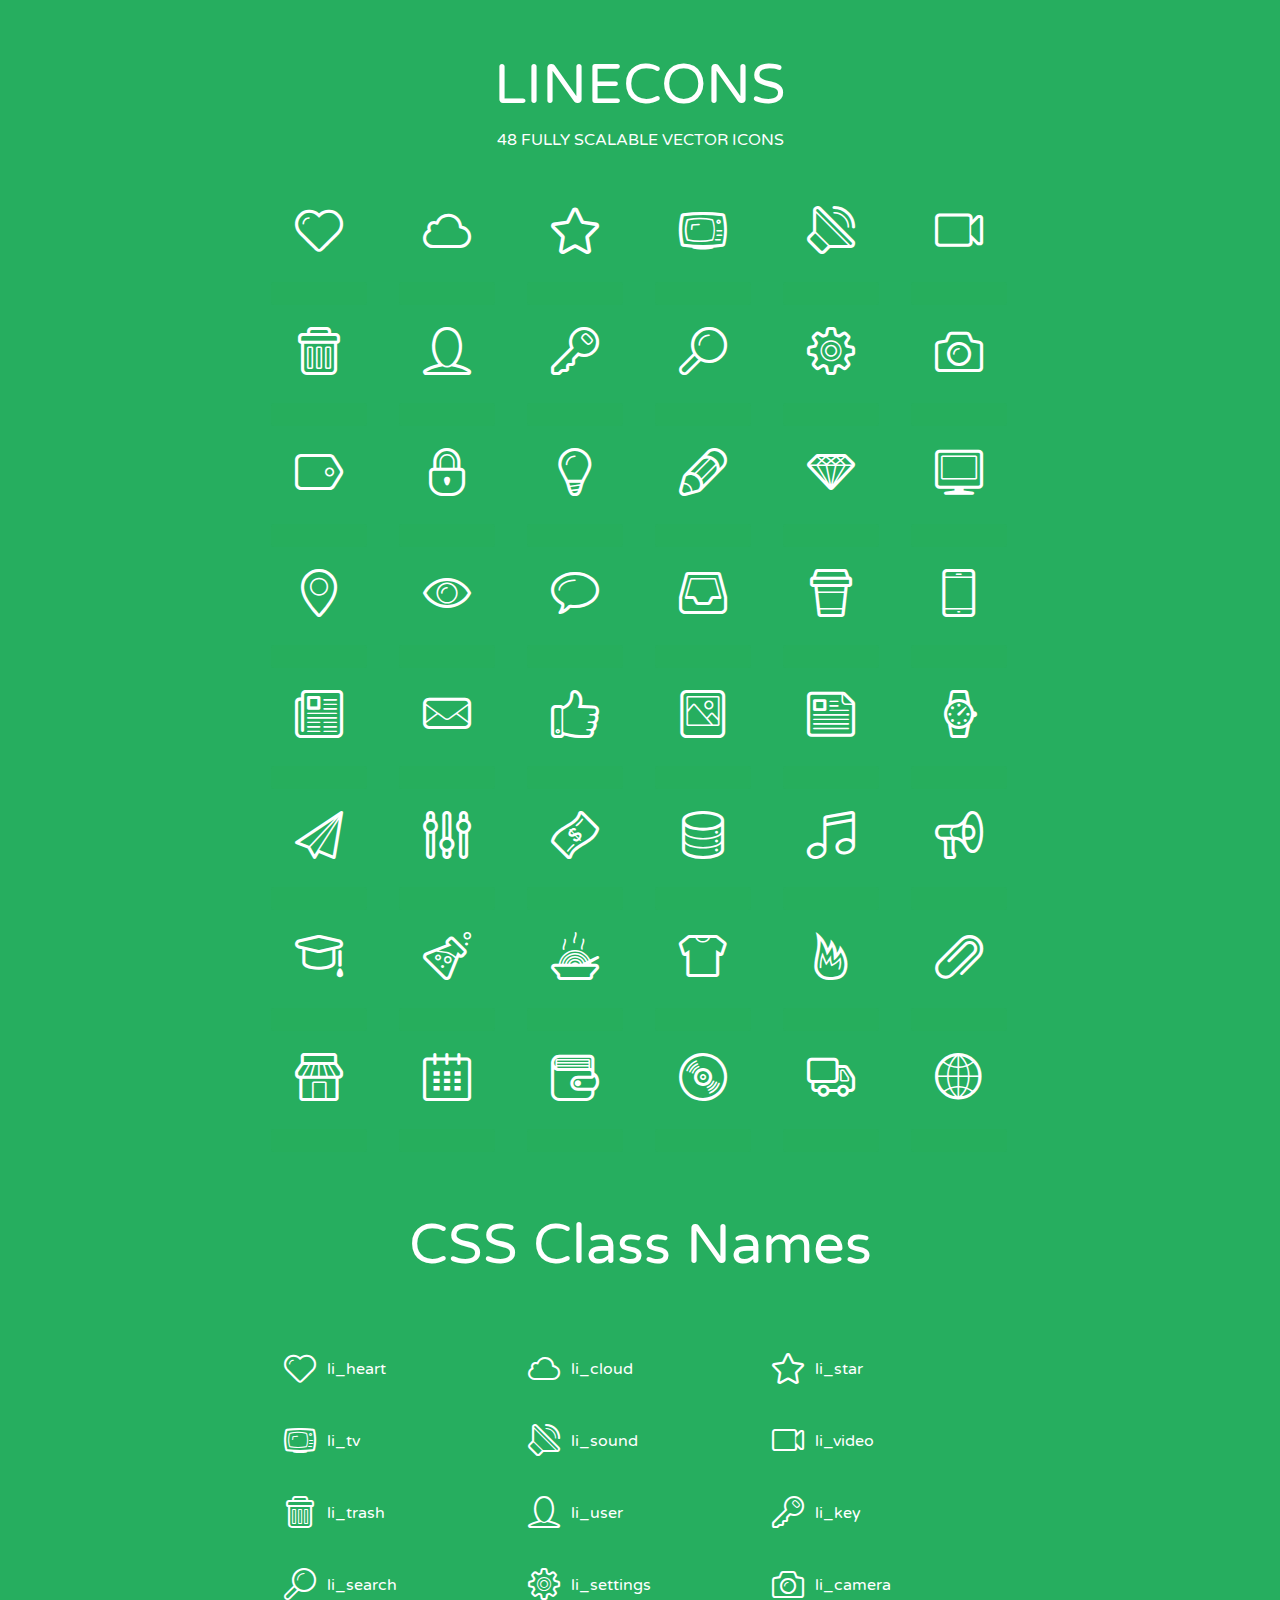
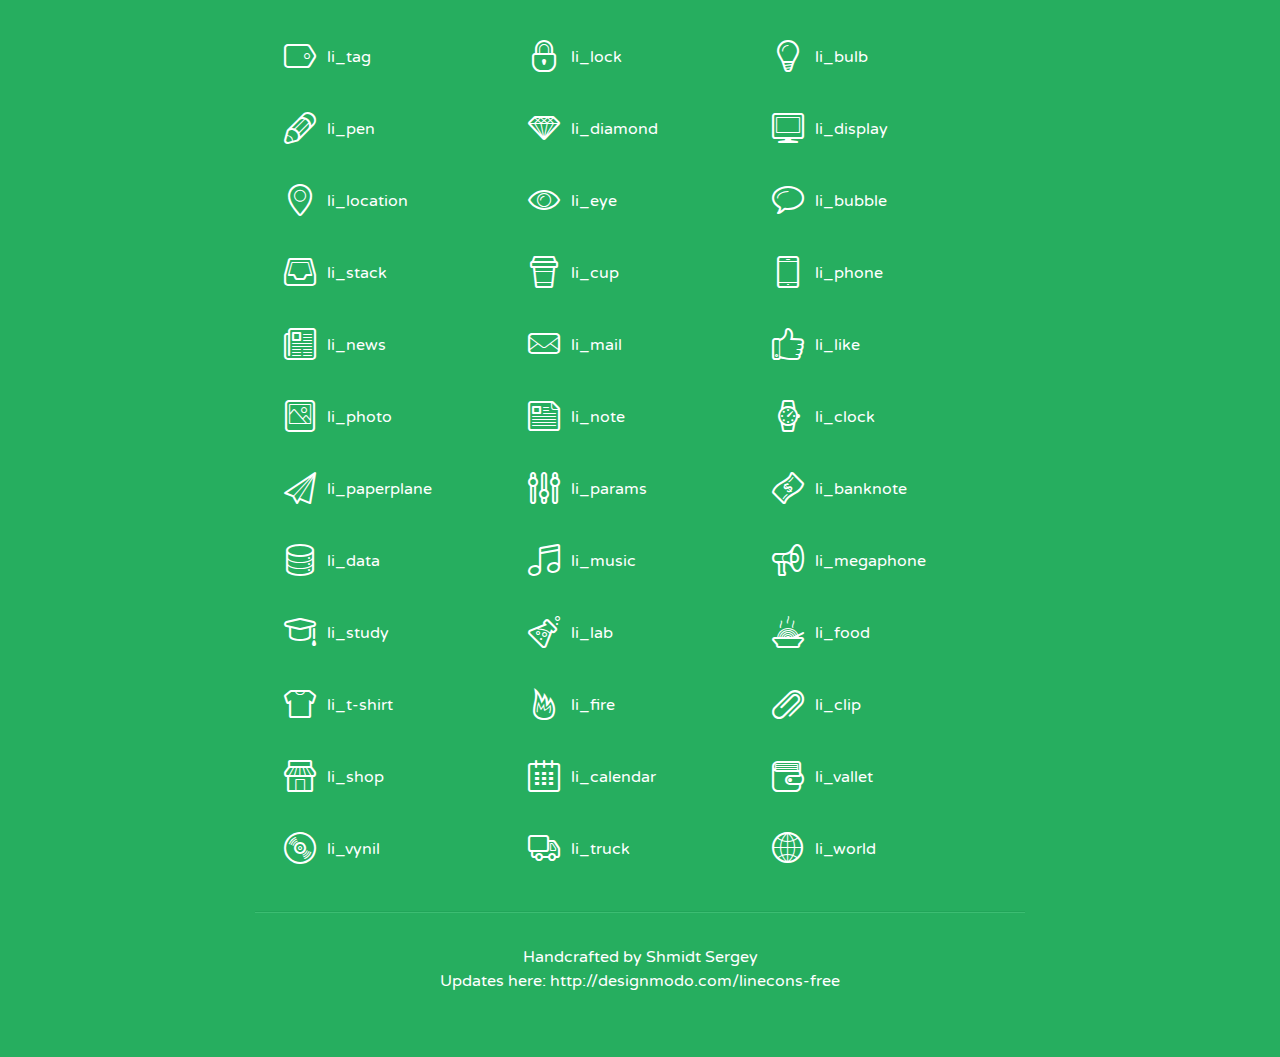
<file: assets/lineicons/index.html>
<!doctype html>
<html>
<head>
<title>LINECONS - 48 Fully Scalable Vector Icons</title>
<link rel="stylesheet" href="style.css" />
<link href='http://fonts.googleapis.com/css?family=Varela+Round' rel='stylesheet' type='text/css'>
<!--[if lte IE 7]><script src="lte-ie7.js"></script><![endif]-->

<!-- 

Thanks http://icomoon.io/app/ for amazing service!

-->


<style>
	section, header, footer {display: block;}
	body {
		font-family: 'Varela Round', sans-serif;
		color: #333333;
		line-height: 1.5;
		font-size: 16px;
		background:#26ae5f;
		color:white;
		-moz-text-shadow: 0 1px 1px rgba(0, 0, 0, 0.21);
		-webkit-text-shadow: 0 1px 1px rgba(0, 0, 0, 0.21);
	}
	* {
		-moz-box-sizing: border-box;
		-webkit-box-sizing: border-box;
		box-sizing: border-box;
		margin: 0;
		padding: 0;
	}
	.glyph {
		float: left;
		text-align: center;
		padding: .5em;
		margin: 0 .5em;
		width: 7em;
		border-radius: .375em;
		top:0;
		position:relative;
		-webkit-transition:0.2s ease-in;
		-o-transition:0.2s ease-in;
		-moz-transition:0.2s ease-in;
		-ie-transition:0.2s ease-in;
		transition:0.2s ease-in;
	}
	.glyph input {
		width: 100%;
		text-align: center;
		font-family: consolas, monospace;
		border-radius:3px;
		border:none;
		padding:4px;
		background:#26AE5C;
		color:#26AE5C;
		-webkit-transition:0.2s ease-in;
		-o-transition:0.2s ease-in;
		-moz-transition:0.2s ease-in;
		-ie-transition:0.2s ease-in;
		transition:0.2s ease-in;
	}
	.glyph:hover input {
		background:#26ae5f;
		padding:4px;
		color:#ffffff;
	}
	.glyph:hover {
		-webkit-transition: all 0.5s ease-out;
		background:#222821;
		color:#fff;
		text-shadow: none;
		-moz-text-shadow: none;
		-webkit-text-shadow: none;
		top:-5px;
		position:relative;
	}
	.glyph input, .mtm {
		margin-top: .75em;
	}
	.w-main {
		width: 770px;
		text-align:center;
	}
	.centered {
		margin-left: auto;
		margin-right: auto;
	}
	.fs1 {
		font-size: 3em;
	}
	header {
		margin: 2em 0;
		padding-bottom: .5em;
	}
	header h1 {
		font-size: 3.5em;
		font-weight: normal;
	}
	.clearfix:before, .clearfix:after { content: ""; display: table; }
	.clearfix:after, .clear { clear: both; }
	footer {
		margin: 2em 0;
		padding: 2em 0;
		border-top: 1px solid rgb(60, 189, 114);
		box-shadow: 0 -1px rgb(33, 165, 89);
	}
	a, a:visited {
		color: #ffffff; text-decoration:none;
	}
	a:hover, a:focus {color: #222821; text-decoration:none;}
	.box1 {
		display: inline-block;
		width: 14em;
		padding: .25em .5em;
		margin: .5em 1em .5em 0;
		text-align:left;
		
	}
	.box1 span { 
		font-size:2em;
		position: relative;
		top: 0.25em;
		margin-right: 0.1em;
	}
</style>
</head>
<body>
	<div class="w-main centered">
	<section class="mtm clearfix" id="glyphs">
	<header>
		<h1>LINECONS</h1>
		<p>48 FULLY SCALABLE VECTOR ICONS</p>
	</header>
	<div class="glyph">
		<div class="fs1" aria-hidden="true" data-icon="&#xe000;"></div>
		<input type="text" readonly="readonly" value="&amp;#xe000;" />
	</div>
	<div class="glyph">
		<div class="fs1" aria-hidden="true" data-icon="&#xe001;"></div>
		<input type="text" readonly="readonly" value="&amp;#xe001;" />
	</div>
	<div class="glyph">
		<div class="fs1" aria-hidden="true" data-icon="&#xe002;"></div>
		<input type="text" readonly="readonly" value="&amp;#xe002;" />
	</div>
	<div class="glyph">
		<div class="fs1" aria-hidden="true" data-icon="&#xe003;"></div>
		<input type="text" readonly="readonly" value="&amp;#xe003;" />
	</div>
	<div class="glyph">
		<div class="fs1" aria-hidden="true" data-icon="&#xe004;"></div>
		<input type="text" readonly="readonly" value="&amp;#xe004;" />
	</div>
	<div class="glyph">
		<div class="fs1" aria-hidden="true" data-icon="&#xe005;"></div>
		<input type="text" readonly="readonly" value="&amp;#xe005;" />
	</div>
	<div class="glyph">
		<div class="fs1" aria-hidden="true" data-icon="&#xe006;"></div>
		<input type="text" readonly="readonly" value="&amp;#xe006;" />
	</div>
	<div class="glyph">
		<div class="fs1" aria-hidden="true" data-icon="&#xe007;"></div>
		<input type="text" readonly="readonly" value="&amp;#xe007;" />
	</div>
	<div class="glyph">
		<div class="fs1" aria-hidden="true" data-icon="&#xe008;"></div>
		<input type="text" readonly="readonly" value="&amp;#xe008;" />
	</div>
	<div class="glyph">
		<div class="fs1" aria-hidden="true" data-icon="&#xe009;"></div>
		<input type="text" readonly="readonly" value="&amp;#xe009;" />
	</div>
	<div class="glyph">
		<div class="fs1" aria-hidden="true" data-icon="&#xe00a;"></div>
		<input type="text" readonly="readonly" value="&amp;#xe00a;" />
	</div>
	<div class="glyph">
		<div class="fs1" aria-hidden="true" data-icon="&#xe00b;"></div>
		<input type="text" readonly="readonly" value="&amp;#xe00b;" />
	</div>
	<div class="glyph">
		<div class="fs1" aria-hidden="true" data-icon="&#xe00c;"></div>
		<input type="text" readonly="readonly" value="&amp;#xe00c;" />
	</div>
	<div class="glyph">
		<div class="fs1" aria-hidden="true" data-icon="&#xe00d;"></div>
		<input type="text" readonly="readonly" value="&amp;#xe00d;" />
	</div>
	<div class="glyph">
		<div class="fs1" aria-hidden="true" data-icon="&#xe00e;"></div>
		<input type="text" readonly="readonly" value="&amp;#xe00e;" />
	</div>
	<div class="glyph">
		<div class="fs1" aria-hidden="true" data-icon="&#xe00f;"></div>
		<input type="text" readonly="readonly" value="&amp;#xe00f;" />
	</div>
	<div class="glyph">
		<div class="fs1" aria-hidden="true" data-icon="&#xe010;"></div>
		<input type="text" readonly="readonly" value="&amp;#xe010;" />
	</div>
	<div class="glyph">
		<div class="fs1" aria-hidden="true" data-icon="&#xe011;"></div>
		<input type="text" readonly="readonly" value="&amp;#xe011;" />
	</div>
	<div class="glyph">
		<div class="fs1" aria-hidden="true" data-icon="&#xe012;"></div>
		<input type="text" readonly="readonly" value="&amp;#xe012;" />
	</div>
	<div class="glyph">
		<div class="fs1" aria-hidden="true" data-icon="&#xe013;"></div>
		<input type="text" readonly="readonly" value="&amp;#xe013;" />
	</div>
	<div class="glyph">
		<div class="fs1" aria-hidden="true" data-icon="&#xe014;"></div>
		<input type="text" readonly="readonly" value="&amp;#xe014;" />
	</div>
	<div class="glyph">
		<div class="fs1" aria-hidden="true" data-icon="&#xe015;"></div>
		<input type="text" readonly="readonly" value="&amp;#xe015;" />
	</div>
	<div class="glyph">
		<div class="fs1" aria-hidden="true" data-icon="&#xe016;"></div>
		<input type="text" readonly="readonly" value="&amp;#xe016;" />
	</div>
	<div class="glyph">
		<div class="fs1" aria-hidden="true" data-icon="&#xe017;"></div>
		<input type="text" readonly="readonly" value="&amp;#xe017;" />
	</div>
	<div class="glyph">
		<div class="fs1" aria-hidden="true" data-icon="&#xe018;"></div>
		<input type="text" readonly="readonly" value="&amp;#xe018;" />
	</div>
	<div class="glyph">
		<div class="fs1" aria-hidden="true" data-icon="&#xe019;"></div>
		<input type="text" readonly="readonly" value="&amp;#xe019;" />
	</div>
	<div class="glyph">
		<div class="fs1" aria-hidden="true" data-icon="&#xe01a;"></div>
		<input type="text" readonly="readonly" value="&amp;#xe01a;" />
	</div>
	<div class="glyph">
		<div class="fs1" aria-hidden="true" data-icon="&#xe01b;"></div>
		<input type="text" readonly="readonly" value="&amp;#xe01b;" />
	</div>
	<div class="glyph">
		<div class="fs1" aria-hidden="true" data-icon="&#xe01c;"></div>
		<input type="text" readonly="readonly" value="&amp;#xe01c;" />
	</div>
	<div class="glyph">
		<div class="fs1" aria-hidden="true" data-icon="&#xe01d;"></div>
		<input type="text" readonly="readonly" value="&amp;#xe01d;" />
	</div>
	<div class="glyph">
		<div class="fs1" aria-hidden="true" data-icon="&#xe01e;"></div>
		<input type="text" readonly="readonly" value="&amp;#xe01e;" />
	</div>
	<div class="glyph">
		<div class="fs1" aria-hidden="true" data-icon="&#xe01f;"></div>
		<input type="text" readonly="readonly" value="&amp;#xe01f;" />
	</div>
	<div class="glyph">
		<div class="fs1" aria-hidden="true" data-icon="&#xe020;"></div>
		<input type="text" readonly="readonly" value="&amp;#xe020;" />
	</div>
	<div class="glyph">
		<div class="fs1" aria-hidden="true" data-icon="&#xe021;"></div>
		<input type="text" readonly="readonly" value="&amp;#xe021;" />
	</div>
	<div class="glyph">
		<div class="fs1" aria-hidden="true" data-icon="&#xe022;"></div>
		<input type="text" readonly="readonly" value="&amp;#xe022;" />
	</div>
	<div class="glyph">
		<div class="fs1" aria-hidden="true" data-icon="&#xe023;"></div>
		<input type="text" readonly="readonly" value="&amp;#xe023;" />
	</div>
	<div class="glyph">
		<div class="fs1" aria-hidden="true" data-icon="&#xe024;"></div>
		<input type="text" readonly="readonly" value="&amp;#xe024;" />
	</div>
	<div class="glyph">
		<div class="fs1" aria-hidden="true" data-icon="&#xe025;"></div>
		<input type="text" readonly="readonly" value="&amp;#xe025;" />
	</div>
	<div class="glyph">
		<div class="fs1" aria-hidden="true" data-icon="&#xe026;"></div>
		<input type="text" readonly="readonly" value="&amp;#xe026;" />
	</div>
	<div class="glyph">
		<div class="fs1" aria-hidden="true" data-icon="&#xe027;"></div>
		<input type="text" readonly="readonly" value="&amp;#xe027;" />
	</div>
	<div class="glyph">
		<div class="fs1" aria-hidden="true" data-icon="&#xe028;"></div>
		<input type="text" readonly="readonly" value="&amp;#xe028;" />
	</div>
	<div class="glyph">
		<div class="fs1" aria-hidden="true" data-icon="&#xe029;"></div>
		<input type="text" readonly="readonly" value="&amp;#xe029;" />
	</div>
	<div class="glyph">
		<div class="fs1" aria-hidden="true" data-icon="&#xe02a;"></div>
		<input type="text" readonly="readonly" value="&amp;#xe02a;" />
	</div>
	<div class="glyph">
		<div class="fs1" aria-hidden="true" data-icon="&#xe02b;"></div>
		<input type="text" readonly="readonly" value="&amp;#xe02b;" />
	</div>
	<div class="glyph">
		<div class="fs1" aria-hidden="true" data-icon="&#xe02c;"></div>
		<input type="text" readonly="readonly" value="&amp;#xe02c;" />
	</div>
	<div class="glyph">
		<div class="fs1" aria-hidden="true" data-icon="&#xe02d;"></div>
		<input type="text" readonly="readonly" value="&amp;#xe02d;" />
	</div>
	<div class="glyph">
		<div class="fs1" aria-hidden="true" data-icon="&#xe02e;"></div>
		<input type="text" readonly="readonly" value="&amp;#xe02e;" />
	</div>
	<div class="glyph">
		<div class="fs1" aria-hidden="true" data-icon="&#xe02f;"></div>
		<input type="text" readonly="readonly" value="&amp;#xe02f;" />
	</div>
	</section>
	<div class="clear"></div>
	<section class="mtm clearfix" id="glyphs">
	<header>
		<h1>CSS Class Names</h1>
	</header>
	<span class="box1">
		<span aria-hidden="true" class="li_heart"></span>
		&nbsp;li_heart
	</span>
	<span class="box1">
		<span aria-hidden="true" class="li_cloud"></span>
		&nbsp;li_cloud
	</span>
	<span class="box1">
		<span aria-hidden="true" class="li_star"></span>
		&nbsp;li_star
	</span>
	<span class="box1">
		<span aria-hidden="true" class="li_tv"></span>
		&nbsp;li_tv
	</span>
	<span class="box1">
		<span aria-hidden="true" class="li_sound"></span>
		&nbsp;li_sound
	</span>
	<span class="box1">
		<span aria-hidden="true" class="li_video"></span>
		&nbsp;li_video
	</span>
	<span class="box1">
		<span aria-hidden="true" class="li_trash"></span>
		&nbsp;li_trash
	</span>
	<span class="box1">
		<span aria-hidden="true" class="li_user"></span>
		&nbsp;li_user
	</span>
	<span class="box1">
		<span aria-hidden="true" class="li_key"></span>
		&nbsp;li_key
	</span>
	<span class="box1">
		<span aria-hidden="true" class="li_search"></span>
		&nbsp;li_search
	</span>
	<span class="box1">
		<span aria-hidden="true" class="li_settings"></span>
		&nbsp;li_settings
	</span>
	<span class="box1">
		<span aria-hidden="true" class="li_camera"></span>
		&nbsp;li_camera
	</span>
	<span class="box1">
		<span aria-hidden="true" class="li_tag"></span>
		&nbsp;li_tag
	</span>
	<span class="box1">
		<span aria-hidden="true" class="li_lock"></span>
		&nbsp;li_lock
	</span>
	<span class="box1">
		<span aria-hidden="true" class="li_bulb"></span>
		&nbsp;li_bulb
	</span>
	<span class="box1">
		<span aria-hidden="true" class="li_pen"></span>
		&nbsp;li_pen
	</span>
	<span class="box1">
		<span aria-hidden="true" class="li_diamond"></span>
		&nbsp;li_diamond
	</span>
	<span class="box1">
		<span aria-hidden="true" class="li_display"></span>
		&nbsp;li_display
	</span>
	<span class="box1">
		<span aria-hidden="true" class="li_location"></span>
		&nbsp;li_location
	</span>
	<span class="box1">
		<span aria-hidden="true" class="li_eye"></span>
		&nbsp;li_eye
	</span>
	<span class="box1">
		<span aria-hidden="true" class="li_bubble"></span>
		&nbsp;li_bubble
	</span>
	<span class="box1">
		<span aria-hidden="true" class="li_stack"></span>
		&nbsp;li_stack
	</span>
	<span class="box1">
		<span aria-hidden="true" class="li_cup"></span>
		&nbsp;li_cup
	</span>
	<span class="box1">
		<span aria-hidden="true" class="li_phone"></span>
		&nbsp;li_phone
	</span>
	<span class="box1">
		<span aria-hidden="true" class="li_news"></span>
		&nbsp;li_news
	</span>
	<span class="box1">
		<span aria-hidden="true" class="li_mail"></span>
		&nbsp;li_mail
	</span>
	<span class="box1">
		<span aria-hidden="true" class="li_like"></span>
		&nbsp;li_like
	</span>
	<span class="box1">
		<span aria-hidden="true" class="li_photo"></span>
		&nbsp;li_photo
	</span>
	<span class="box1">
		<span aria-hidden="true" class="li_note"></span>
		&nbsp;li_note
	</span>
	<span class="box1">
		<span aria-hidden="true" class="li_clock"></span>
		&nbsp;li_clock
	</span>
	<span class="box1">
		<span aria-hidden="true" class="li_paperplane"></span>
		&nbsp;li_paperplane
	</span>
	<span class="box1">
		<span aria-hidden="true" class="li_params"></span>
		&nbsp;li_params
	</span>
	<span class="box1">
		<span aria-hidden="true" class="li_banknote"></span>
		&nbsp;li_banknote
	</span>
	<span class="box1">
		<span aria-hidden="true" class="li_data"></span>
		&nbsp;li_data
	</span>
	<span class="box1">
		<span aria-hidden="true" class="li_music"></span>
		&nbsp;li_music
	</span>
	<span class="box1">
		<span aria-hidden="true" class="li_megaphone"></span>
		&nbsp;li_megaphone
	</span>
	<span class="box1">
		<span aria-hidden="true" class="li_study"></span>
		&nbsp;li_study
	</span>
	<span class="box1">
		<span aria-hidden="true" class="li_lab"></span>
		&nbsp;li_lab
	</span>
	<span class="box1">
		<span aria-hidden="true" class="li_food"></span>
		&nbsp;li_food
	</span>
	<span class="box1">
		<span aria-hidden="true" class="li_t-shirt"></span>
		&nbsp;li_t-shirt
	</span>
	<span class="box1">
		<span aria-hidden="true" class="li_fire"></span>
		&nbsp;li_fire
	</span>
	<span class="box1">
		<span aria-hidden="true" class="li_clip"></span>
		&nbsp;li_clip
	</span>
	<span class="box1">
		<span aria-hidden="true" class="li_shop"></span>
		&nbsp;li_shop
	</span>
	<span class="box1">
		<span aria-hidden="true" class="li_calendar"></span>
		&nbsp;li_calendar
	</span>
	<span class="box1">
		<span aria-hidden="true" class="li_vallet"></span>
		&nbsp;li_vallet
	</span>
	<span class="box1">
		<span aria-hidden="true" class="li_vynil"></span>
		&nbsp;li_vynil
	</span>
	<span class="box1">
		<span aria-hidden="true" class="li_truck"></span>
		&nbsp;li_truck
	</span>
	<span class="box1">
		<span aria-hidden="true" class="li_world"></span>
		&nbsp;li_world
	</span>
	</section>
	<footer>
		<p>Handcrafted by <a href="http://shmidt.in">Shmidt Sergey</a></p>
		<p>Updates here: <a href="http://designmodo.com/linecons-free">http://designmodo.com/linecons-free</a></p>
	</footer>
	</div>
	<script>
	document.getElementById("glyphs").addEventListener("click", function(e) {
		var target = e.target;
		if (target.tagName === "INPUT") {
			target.select();
		}
	});
	</script>
</body>
</html>
</file>
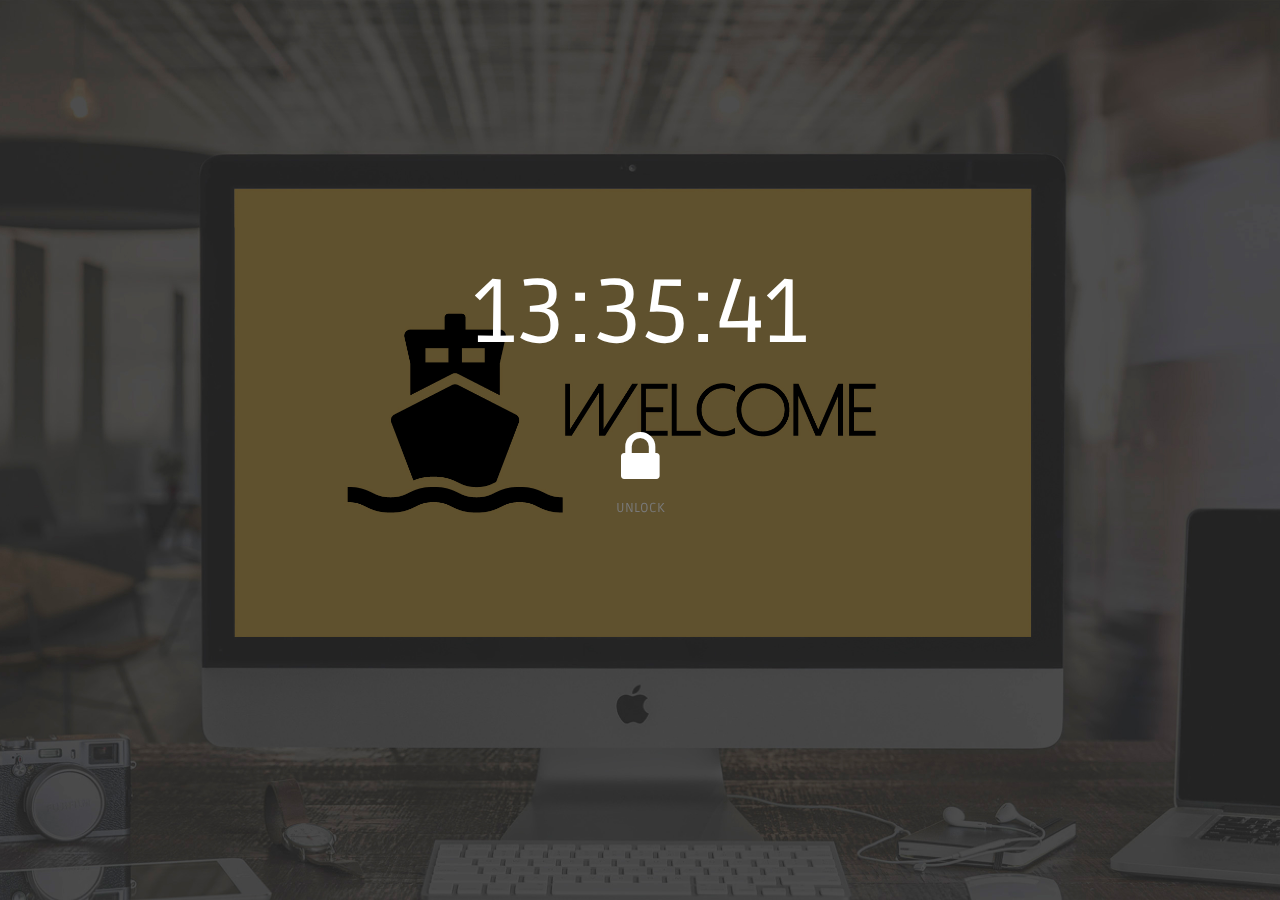
<file: lock_screen.html>
<!DOCTYPE html>
<html lang="en">
  <head>
    <meta charset="utf-8">
    <meta name="viewport" content="width=device-width, initial-scale=1.0">
    <meta name="description" content="">
    <meta name="author" content="Dashboard">
    <meta name="keyword" content="Dashboard, Bootstrap, Admin, Template, Theme, Responsive, Fluid, Retina">

    <title>DASHGUM - Bootstrap Admin Template</title>

    <!-- Bootstrap core CSS -->
    <link href="assets/css/bootstrap.css" rel="stylesheet">
    <!--external css-->
    <link href="assets/font-awesome/css/font-awesome.css" rel="stylesheet" />

    <!-- Custom styles for this template -->
    <link href="assets/css/style.css" rel="stylesheet">
    <link href="assets/css/style-responsive.css" rel="stylesheet">

    <!-- HTML5 shim and Respond.js IE8 support of HTML5 elements and media queries -->
    <!--[if lt IE 9]>
      <script src="https://oss.maxcdn.com/libs/html5shiv/3.7.0/html5shiv.js"></script>
      <script src="https://oss.maxcdn.com/libs/respond.js/1.4.2/respond.min.js"></script>
    <![endif]-->
  </head>

  <body onload="getTime()">

      <!-- **********************************************************************************************************************************************************
      MAIN CONTENT
      *********************************************************************************************************************************************************** -->

	  	<div class="container">

	  		<div id="showtime"></div>
	  			<div class="col-lg-4 col-lg-offset-4">
	  				<div class="lock-screen">
		  				<h2><a data-toggle="modal" href="#myModal"><i class="fa fa-lock"></i></a></h2>
		  				<p>UNLOCK</p>

				          <!-- Modal -->
				          <div aria-hidden="true" aria-labelledby="myModalLabel" role="dialog" tabindex="-1" id="myModal" class="modal fade">
				              <div class="modal-dialog">
				                  <div class="modal-content">
				                      <div class="modal-header">
				                          <button type="button" class="close" data-dismiss="modal" aria-hidden="true">&times;</button>
				                          <h4 class="modal-title">Welcome Back</h4>
				                      </div>
				                      <div class="modal-body">
				                          <p class="centered"><img class="img-circle" width="80" src="assets/img/ui-sam.jpg"></p>
				                          <input type="password" id="passwordLogin" placeholder="Password" autocomplete="off" class="form-control placeholder-no-fix">
				                      </div>
				                      <div class="modal-footer centered">
				                          <button data-dismiss="modal" class="btn btn-theme04" type="button">Cancel</button>
				                          <button class="btn btn-theme03" type="button" onclick="login()">Login</button>

				                      </div>
				                  </div>
				              </div>
				          </div>
				          <!-- modal -->


	  				</div>
	  			</div><!-- /col-lg-4 -->

	  	</div><!-- /container -->

    <!-- js placed at the end of the document so the pages load faster -->
    <script src="assets/js/jquery.js"></script>
    <script src="assets/js/bootstrap.min.js"></script>

    <!--BACKSTRETCH-->
    <!-- You can use an image of whatever size. This script will stretch to fit in any screen size.-->
    <script type="text/javascript" src="assets/js/jquery.backstretch.min.js"></script>
    <script>
        $.backstretch("assets/img/login-bg.jpg", {speed: 500});
    </script>

    <script>

    function login(){
      var pass = $("#passwordLogin").val();
      if(pass == "admin"){
              window.location.href = "index.html"
      }else {
        alert("Password incorrect!!");
      }

    }
        function getTime()
        {
            var today=new Date();
            var h=today.getHours();
            var m=today.getMinutes();
            var s=today.getSeconds();
            // add a zero in front of numbers<10
            m=checkTime(m);
            s=checkTime(s);
            document.getElementById('showtime').innerHTML=h+":"+m+":"+s;
            t=setTimeout(function(){getTime()},500);
        }

        function checkTime(i)
        {
            if (i<10)
            {
                i="0" + i;
            }
            return i;
        }
    </script>

  </body>
</html>
</file>
<file: assets/lineicons/style.css>
@font-face {
	font-family: 'linecons';
	src:url('fonts/linecons.eot');
}
@font-face {
	font-family: 'linecons';
	src: url([data-uri]) format('svg'),
		 url([data-uri]) format('truetype');
	font-weight: normal;
	font-style: normal;
}

/* Use the following CSS code if you want to use data attributes for inserting your icons */
[data-icon]:before {
	font-family: 'linecons';
	content: attr(data-icon);
	speak: none;
	font-weight: normal;
	line-height: 1;
	-webkit-font-smoothing: antialiased;
}

/* Use the following CSS code if you want to have a class per icon */
[class^="li_"]:before, [class*=" li_"]:before {
	font-family: 'linecons';
	font-style: normal;
	speak: none;
	font-weight: normal;
	line-height: 1;
	-webkit-font-smoothing: antialiased;
}
.li_heart:before {
	content: "\e000";
}
.li_cloud:before {
	content: "\e001";
}
.li_star:before {
	content: "\e002";
}
.li_tv:before {
	content: "\e003";
}
.li_sound:before {
	content: "\e004";
}
.li_video:before {
	content: "\e005";
}
.li_trash:before {
	content: "\e006";
}
.li_user:before {
	content: "\e007";
}
.li_key:before {
	content: "\e008";
}
.li_search:before {
	content: "\e009";
}
.li_settings:before {
	content: "\e00a";
}
.li_camera:before {
	content: "\e00b";
}
.li_tag:before {
	content: "\e00c";
}
.li_lock:before {
	content: "\e00d";
}
.li_bulb:before {
	content: "\e00e";
}
.li_pen:before {
	content: "\e00f";
}
.li_diamond:before {
	content: "\e010";
}
.li_display:before {
	content: "\e011";
}
.li_location:before {
	content: "\e012";
}
.li_eye:before {
	content: "\e013";
}
.li_bubble:before {
	content: "\e014";
}
.li_stack:before {
	content: "\e015";
}
.li_cup:before {
	content: "\e016";
}
.li_phone:before {
	content: "\e017";
}
.li_news:before {
	content: "\e018";
}
.li_mail:before {
	content: "\e019";
}
.li_like:before {
	content: "\e01a";
}
.li_photo:before {
	content: "\e01b";
}
.li_note:before {
	content: "\e01c";
}
.li_clock:before {
	content: "\e01d";
}
.li_paperplane:before {
	content: "\e01e";
}
.li_params:before {
	content: "\e01f";
}
.li_banknote:before {
	content: "\e020";
}
.li_data:before {
	content: "\e021";
}
.li_music:before {
	content: "\e022";
}
.li_megaphone:before {
	content: "\e023";
}
.li_study:before {
	content: "\e024";
}
.li_lab:before {
	content: "\e025";
}
.li_food:before {
	content: "\e026";
}
.li_t-shirt:before {
	content: "\e027";
}
.li_fire:before {
	content: "\e028";
}
.li_clip:before {
	content: "\e029";
}
.li_shop:before {
	content: "\e02a";
}
.li_calendar:before {
	content: "\e02b";
}
.li_vallet:before {
	content: "\e02c";
}
.li_vynil:before {
	content: "\e02d";
}
.li_truck:before {
	content: "\e02e";
}
.li_world:before {
	content: "\e02f";
}
</file>
<file: assets/css/style-responsive.css>
@media (min-width: 980px) {
    /*-----*/
    .custom-bar-chart {
        margin-bottom: 40px;
    }

}

@media (min-width: 768px) and (max-width: 979px) {

    /*-----*/
    .custom-bar-chart {
        margin-bottom: 40px;
    }

    /*chat room*/


}

@media (max-width: 768px) {

    .header {
        position: absolute;
    }

    /*sidebar*/

    #sidebar {
        height: auto;
        overflow: hidden;
        position: absolute;
        width: 100%;
        z-index: 1001;
    }


    /* body container */
    #main-content {
        margin: 0px!important;
        position: none !important;
    }

    #sidebar > ul > li > a > span {
        line-height: 35px;
    }

    #sidebar > ul > li {
        margin: 0 10px 5px 10px;
    }
    #sidebar > ul > li > a {
        height:35px;
        line-height:35px;
        padding: 0 10px;
        text-align: left;
    }
    #sidebar > ul > li > a i{
        /*display: none !important;*/
    }

    #sidebar ul > li > a .arrow, #sidebar > ul > li > a .arrow.open {
        margin-right: 10px;
        margin-top: 15px;
    }

    #sidebar ul > li.active > a .arrow, #sidebar ul > li > a:hover .arrow, #sidebar ul > li > a:focus .arrow,
    #sidebar > ul > li.active > a .arrow.open, #sidebar > ul > li > a:hover .arrow.open, #sidebar > ul > li > a:focus .arrow.open{
        margin-top: 15px;
    }

    #sidebar > ul > li > a, #sidebar > ul > li > ul.sub > li {
        width: 100%;
    }
    #sidebar > ul > li > ul.sub > li > a {
        background: transparent !important ;
    }
    #sidebar > ul > li > ul.sub > li > a:hover {
        
    }


    /* sidebar */
    #sidebar {
        margin: 0px !important;
    }

    /* sidebar collabler */
    #sidebar .btn-navbar.collapsed .arrow {
        display: none;
    }

    #sidebar .btn-navbar .arrow {
        position: absolute;
        right: 35px;
        width: 0;
        height: 0;
        top:48px;
        border-bottom: 15px solid #282e36;
        border-left: 15px solid transparent;
        border-right: 15px solid transparent;
    }


    /*---------*/

    .modal-footer .btn {
        margin-bottom: 0px !important;
    }

    .btn {
        margin-bottom: 5px;
    }


    /* full calendar fix */
    .fc-header-right {
        left:25px;
        position: absolute;
    }

    .fc-header-left .fc-button {
        margin: 0px !important;
        top: -10px !important;
    }

    .fc-header-right .fc-button {
        margin: 0px !important;
        top: -50px !important;
    }

    .fc-state-active, .fc-state-active .fc-button-inner, .fc-state-hover, .fc-state-hover .fc-button-inner {
        background: none !important;
        color: #FFFFFF !important;
    }

    .fc-state-default, .fc-state-default .fc-button-inner {
        background: none !important;
    }

    .fc-button {
        border: none !important;
        margin-right: 2px;
    }

    .fc-view {
        top: 0px !important;
    }

    .fc-button .fc-button-inner {
        margin: 0px !important;
        padding: 2px !important;
        border: none !important;
        margin-right: 2px !important;
        background-color: #fafafa !important;
        background-image: -moz-linear-gradient(top, #fafafa, #efefef) !important;
        background-image: -webkit-gradient(linear, 0 0, 0 100%, from(#fafafa), to(#efefef)) !important;
        background-image: -webkit-linear-gradient(top, #fafafa, #efefef) !important;
        background-image: -o-linear-gradient(top, #fafafa, #efefef) !important;
        background-image: linear-gradient(to bottom, #fafafa, #efefef) !important;
        filter: progid:dximagetransform.microsoft.gradient(startColorstr='#fafafa', endColorstr='#efefef', GradientType=0) !important;
        -webkit-box-shadow: 0 1px 0px rgba(255, 255, 255, .8) !important;
        -moz-box-shadow: 0 1px 0px rgba(255, 255, 255, .8) !important;
        box-shadow: 0 1px 0px rgba(255, 255, 255, .8) !important;
        -webkit-border-radius: 3px !important;
        -moz-border-radius: 3px !important;
        border-radius: 3px !important;
        color: #646464 !important;
        border: 1px solid #ddd !important;
        text-shadow: 0 1px 0px rgba(255, 255, 255, .6) !important;
        text-align: center;
    }

    .fc-button.fc-state-disabled .fc-button-inner {
        color: #bcbbbb !important;
    }

    .fc-button.fc-state-active .fc-button-inner {
        background-color: #e5e4e4 !important;
        background-image: -moz-linear-gradient(top, #e5e4e4, #dddcdc) !important;
        background-image: -webkit-gradient(linear, 0 0, 0 100%, from(#e5e4e4), to(#dddcdc)) !important;
        background-image: -webkit-linear-gradient(top, #e5e4e4, #dddcdc) !important;
        background-image: -o-linear-gradient(top, #e5e4e4, #dddcdc) !important;
        background-image: linear-gradient(to bottom, #e5e4e4, #dddcdc) !important;
        filter: progid:dximagetransform.microsoft.gradient(startColorstr='#e5e4e4', endColorstr='#dddcdc', GradientType=0) !important;
    }

    .fc-content {
        margin-top: 50px;
    }

    .fc-header-title h2 {
        line-height: 40px !important;
        font-size: 12px !important;
    }

    .fc-header {
        margin-bottom:0px !important;
    }

    /*--*/

    /*.chart-position {*/
        /*margin-top: 0px;*/
    /*}*/

    .stepy-titles li {
        margin: 10px 3px;
    }

    /*-----*/
    .custom-bar-chart {
        margin-bottom: 40px;
    }

    /*menu icon plus minus*/
    .dcjq-icon {
        top: 10px;
    }
    ul.sidebar-menu li ul.sub li a {
        padding: 0;
    }

    /*---*/

    .img-responsive {
        width: 100%;
    }

}



@media (max-width: 480px) {

    .notify-row, .search, .dont-show , .inbox-head .sr-input, .inbox-head .sr-btn{
        display: none;
    }

    #top_menu .nav > li, ul.top-menu > li {
        float: right;
    }
    .hidden-phone {
        display: none !important;
    }

    .chart-position {
       margin-top: 0px;
     }

    .navbar-inverse .navbar-toggle:hover, .navbar-inverse .navbar-toggle:focus {
        background-color: #ccc;
        border-color:#ccc ;
    }

}

@media (max-width:320px) {
    .login-social-link a {
        padding: 15px 17px !important;
    }

    .notify-row, .search, .dont-show, .inbox-head .sr-input, .inbox-head .sr-btn {
        display: none;
    }

    #top_menu .nav > li, ul.top-menu > li {
        float: right;
    }

    .hidden-phone {
        display: none !important;
    }

    .chart-position {
        margin-top: 0px;
    }

    .lock-wrapper {
        margin: 10% auto;
        max-width: 310px;
    }
    .lock-input {
        width: 82%;
    }

    .cmt-form {
        display: inline-block;
        width: 75%;
    }

}
</file>
<file: assets/css/style.css>
/*
Template Name: DASHGUM FREE - Bootstrap 3.2 Admin Theme
Template Version: 1.0
Author: Carlos Alvarez
Website: http://blacktie.co
Premium: http://www.gridgum.com
*/

/* Import fonts */
@import url(http://fonts.googleapis.com/css?family=Ruda:400,700,900);

/* BASIC THEME CONFIGURATION */
body {
    color: #797979;
	background: #f2f2f2;
    font-family: 'Ruda', sans-serif;
    padding: 0px !important;
    margin: 0px !important;
    font-size:13px;
}

ul li {
    list-style: none;
}

a, a:hover, a:focus {
    text-decoration: none;
    outline: none;
}
::selection {

    background: #68dff0;
    color: #fff;
}
::-moz-selection {
    background: #68dff0;
    color: #fff;
}

#container {
    width: 100%;
    height: 100%;
}

/* Bootstrap Modifications */
.modal-header {
	background: #68dff0;
}

.modal-title {
	color: white;
}

.btn-round {
	border-radius: 20px;
	-webkit-border-radius: 20px;
}

.accordion-heading .accordion-toggle {
	display: block;
	cursor: pointer;
	border-top: 1px solid #F5F5F5;
	padding: 5px 0px;
	line-height: 28.75px;
	text-transform: uppercase;
	color: #1a1a1a;
	background-color: #ffffff;
	outline: none !important;
	text-decoration: none;
}



/*Theme Backgrounds*/

.bg-theme {
	background-color: #68dff0;
}

.bg-theme02 {
	background-color: #ac92ec;
}

.bg-theme03 {
  background-color: #48cfad;
}

.bg-theme04 {
  background-color: #ed5565;
}
/*Theme Buttons*/

.btn-theme {
  color: #fff;
  background-color: #68dff0;
  border-color: #48bcb4;
}
.btn-theme:hover,
.btn-theme:focus,
.btn-theme:active,
.btn-theme.active,
.open .dropdown-toggle.btn-theme {
  color: #fff;
  background-color: #48bcb4;
  border-color: #48bcb4;
}

.btn-theme02 {
  color: #fff;
  background-color: #ac92ec;
  border-color: #967adc;
}
.btn-theme02:hover,
.btn-theme02:focus,
.btn-theme02:active,
.btn-theme02.active,
.open .dropdown-toggle.btn-theme02 {
  color: #fff;
  background-color: #967adc;
  border-color: #967adc;
}

.btn-theme03 {
  color: #fff;
  background-color: #48cfad;
  border-color: #37bc9b;
}
.btn-theme03:hover,
.btn-theme03:focus,
.btn-theme03:active,
.btn-theme03.active,
.open .dropdown-toggle.btn-theme03 {
  color: #fff;
  background-color: #37bc9b;
  border-color: #37bc9b;
}

.btn-theme04 {
  color: #fff;
  background-color: #ed5565;
  border-color: #da4453;
}
.btn-theme04:hover,
.btn-theme04:focus,
.btn-theme04:active,
.btn-theme04.active,
.open .dropdown-toggle.btn-theme04 {
  color: #fff;
  background-color: #da4453;
  border-color: #da4453;
}

.btn-clear-g {
	color: #48bcb4;
	background: transparent;
	border-color: #48bcb4;
}

.btn-clear-g:hover {
	color: white;
}

hr {
  margin-top: 20px;
  margin-bottom: 20px;
  border: 0;
  border-top: 1px solid #797979;
}



/*Helpers*/

.centered {
	text-align: center;
}

.goleft {
	text-align: left;
}

.goright {
	text-align: right;
}

.mt {
	margin-top: 25px;
}

.mb {
	margin-bottom: 25px;
}

.ml {
	margin-left: 5px;
	}

.no-padding {
	padding: 0 !important;
}

.no-margin {
	margin: 0 !important;
}

/*Exclusive Theme Colors Configuration*/

.label-theme {
	background-color: #68dff0;
}

.bg-theme {
	background-color: #68dff0;
}

ul.top-menu > li > .logout {
	color: #f2f2f2;
	font-size: 12px;
	border-radius: 4px;
	-webkit-border-radius: 4px;
	border: 1px solid #64c3c2 !important;
	padding: 5px 15px;
	margin-right: 15px;
	background: #68dff0;
	margin-top: 15px;
}


/*sidebar navigation*/

#sidebar {
    width: 210px;
    height: 100%;
    position: fixed;
    background: #424a5d;
}

#sidebar h5 {
	color: #f2f2f2;
	font-weight: 700;
}

#sidebar ul li {
    position: relative;
}

#sidebar .sub-menu > .sub li  {
    padding-left: 32px;
}

#sidebar .sub-menu > .sub li:last-child {
    padding-bottom: 10px;
}

/*LEFT NAVIGATION ICON*/
.dcjq-icon {
    height:17px;
    width:17px;
    display:inline-block;
    background: url("../img/nav-expand.png") no-repeat top;
    border-radius:3px;
    -moz-border-radius:3px;
    -webkit-border-radius:3px;
    position:absolute;
    right:10px;
    top:15px;
}
.active .dcjq-icon {
    background: url("../img/nav-expand.png") no-repeat bottom;
    border-radius:3px;
    -moz-border-radius:3px;
    -webkit-border-radius:3px;
}
/*---*/

.nav-collapse.collapse {
    display: inline;
}

ul.sidebar-menu , ul.sidebar-menu li ul.sub{
    margin: -2px 0 0;
    padding: 0;
}

ul.sidebar-menu {
    margin-top: 75px;
}

#sidebar > ul > li > ul.sub {
    display: none;
}

#sidebar > ul > li.active > ul.sub, #sidebar > ul > li > ul.sub > li > a {
    display: block;
}

ul.sidebar-menu li ul.sub li{
    background: #424a5d;
    margin-bottom: 0;
    margin-left: 0;
    margin-right: 0;
}

ul.sidebar-menu li ul.sub li:last-child{
    border-radius: 0 0 4px 4px;
    -webkit-border-radius: 0 0 4px 4px;
}

ul.sidebar-menu li ul.sub li a {
    font-size: 12px;
    padding: 6px 0;
    line-height: 35px;
    height: 35px;
    -webkit-transition: all 0.3s ease;
    -moz-transition: all 0.3s ease;
    -o-transition: all 0.3s ease;
    -ms-transition: all 0.3s ease;
    transition: all 0.3s ease;
    color: #aeb2b7;
}

ul.sidebar-menu li ul.sub li a:hover {
	color: white;
	background: transparent;
}

ul.sidebar-menu li ul.sub li.active a {
    color: #68dff0;
    -webkit-transition: all 0.3s ease;
    -moz-transition: all 0.3s ease;
    -o-transition: all 0.3s ease;
    -ms-transition: all 0.3s ease;
    transition: all 0.3s ease;
    display: block;
}

ul.sidebar-menu li{
    /*line-height: 20px !important;*/
    margin-bottom: 5px;
    margin-left:10px;
    margin-right:10px;
}

ul.sidebar-menu li.sub-menu{
    line-height: 15px;
}

ul.sidebar-menu li a span{
    display: inline-block;
}

ul.sidebar-menu li a{
    color: #aeb2b7;
    text-decoration: none;
    display: block;
    padding: 15px 0 15px 10px;
    font-size: 12px;
    outline: none;
    -webkit-transition: all 0.3s ease;
    -moz-transition: all 0.3s ease;
    -o-transition: all 0.3s ease;
    -ms-transition: all 0.3s ease;
    transition: all 0.3s ease;
}

ul.sidebar-menu li a.active, ul.sidebar-menu li a:hover, ul.sidebar-menu li a:focus {
    background: #68dff0;
    color: #fff;
    display: block;

    -webkit-transition: all 0.3s ease;
    -moz-transition: all 0.3s ease;
    -o-transition: all 0.3s ease;
    -ms-transition: all 0.3s ease;
    transition: all 0.3s ease;
}


ul.sidebar-menu li a i {
    font-size: 15px;
    padding-right: 6px;
}

ul.sidebar-menu li a:hover i, ul.sidebar-menu li a:focus i {
    color: #fff;
}

ul.sidebar-menu li a.active i {
    color: #fff;
}


.mail-info, .mail-info:hover {
    margin: -3px 6px 0 0;
    font-size: 11px;
}

/* MAIN CONTENT CONFIGURATION */
#main-content {
    margin-left: 210px;
}

.header, .footer {
    min-height: 60px;
    padding: 0 15px;
}

.header {
    position: fixed;
    left: 0;
    right: 0;
    z-index: 1002;
}

.black-bg {
    background: #ffd777;
    border-bottom: 1px solid #c9aa5f;
}

.wrapper {
    display: inline-block;
    margin-top: 60px;
    padding-left: 15px;
    padding-right: 15px;
    padding-bottom: 15px;
    padding-top: 0px;
    width: 100%;
}

a.logo {
    font-size: 20px;
    color: #ffffff;
    float: left;
    margin-top: 15px;
    text-transform: uppercase;
}

a.logo b {
    font-weight: 900;
}

a.logo:hover, a.logo:focus {
    text-decoration: none;
    outline: none;
}

a.logo span {
    color: #68dff0;
}


/*notification*/
#top_menu .nav > li, ul.top-menu > li {
    float: left;
}

.notify-row {
    float: left;
    margin-top: 15px;
    margin-left: 92px;
}

.notify-row .notification span.label {
    display: inline-block;
    height: 18px;
    width: 20px;
    padding: 5px;
}

ul.top-menu > li > a {
    color: #666666;
    font-size: 16px;
    border-radius: 4px;
    -webkit-border-radius: 4px;
    border:1px solid #666666 !important;
    padding: 2px 6px;
    margin-right: 15px;
}

ul.top-menu > li > a:hover, ul.top-menu > li > a:focus {
    border:1px solid #b6b6b6 !important;
    background-color: transparent !important;
    border-color: #b6b6b6 !important;
    text-decoration: none;
    border-radius: 4px;
    -webkit-border-radius: 4px;
    color: #b6b6b6 !important;
}

.notify-row .badge {
    position: absolute;
    right: -10px;
    top: -10px;
    z-index: 100;
}

.dropdown-menu.extended {
    max-width: 300px !important;
    min-width: 160px !important;
    top: 42px;
    width: 235px !important;
    padding: 0;
    box-shadow: 0 2px 5px rgba(0, 0, 0, 0.176) !important;
    border: none !important;
    border-radius: 4px;
    -webkit-border-radius: 4px;
}

@media screen and (-webkit-min-device-pixel-ratio:0) {
    /* Safari and Chrome */
    .dropdown-menu.extended  {
        box-shadow: 0 2px 8px rgba(0, 0, 0, 0.176) !important;
    };
    }

.dropdown-menu.extended li p {
    background-color: #F1F2F7;
    color: #666666;
    margin: 0;
    padding: 10px;
    border-radius: 4px 4px 0px 0px;
    -webkit-border-radius: 4px 4px 0px 0px;
}

.dropdown-menu.extended li p.green {
    background-color: #68dff0;
    color: #fff;
}

.dropdown-menu.extended li p.yellow {
    background-color: #fcb322;
    color: #fff;
}

.dropdown-menu.extended li a {
    border-bottom: 1px solid #EBEBEB !important;
    font-size: 12px;
    list-style: none;
}

.dropdown-menu.extended li a {
    padding: 15px 10px !important;
    width: 100%;
    display: inline-block;
}

.dropdown-menu.extended li a:hover {
    background-color: #F7F8F9 !important;
    color: #2E2E2E;
}

.dropdown-menu.tasks-bar .task-info .desc {
    font-size: 13px;
    font-weight: normal;
}

.dropdown-menu.tasks-bar .task-info .percent {
    display: inline-block;
    float: right;
    font-size: 13px;
    font-weight: 600;
    padding-left: 10px;
    margin-top: -4px;
}

.dropdown-menu.extended .progress {
    margin-bottom: 0 !important;
    height: 10px;
}

.dropdown-menu.inbox li a .photo img {
    border-radius: 2px 2px 2px 2px;
    float: left;
    height: 40px;
    margin-right: 4px;
    width: 40px;
}

.dropdown-menu.inbox li a .subject {
    display: block;
}

.dropdown-menu.inbox li a .subject .from {
    font-size: 12px;
    font-weight: 600;
}

.dropdown-menu.inbox li a .subject .time {
    font-size: 11px;
    font-style: italic;
    font-weight: bold;
    position: absolute;
    right: 5px;
}

.dropdown-menu.inbox li a .message {
    display: block !important;
    font-size: 11px;
}

.top-nav  {
    margin-top: 7px;
}

.top-nav ul.top-menu > li .dropdown-menu.logout {
    width: 268px !important;

}

.top-nav li.dropdown .dropdown-menu {
    float: right;
    right: 0;
    left: auto;
}

.dropdown-menu.extended.logout > li {
    float: left;
    text-align: center;
    width: 33.3%;
}

.dropdown-menu.extended.logout > li:last-child {
    float: left;
    text-align: center;
    width: 100%;
    background: #a9d96c;
    border-radius: 0 0 3px 3px;
}

.dropdown-menu.extended.logout > li:last-child > a, .dropdown-menu.extended.logout > li:last-child > a:hover {
    color: #fff;
    border-bottom: none !important;
    text-transform: uppercase;
}

.dropdown-menu.extended.logout > li:last-child > a:hover > i{
    color: #fff;
}

.dropdown-menu.extended.logout > li > a {
    color: #a4abbb;
    border-bottom: none !important;
}

.full-width .dropdown-menu.extended.logout > li > a:hover {
    background: none !important;
    color: #50c8ea !important;
}

.dropdown-menu.extended.logout > li > a:hover {
    background: none !important;
}

.dropdown-menu.extended.logout > li > a:hover i {
    color: #50c8ea;
}

.dropdown-menu.extended.logout > li > a i {
    font-size: 17px;
}

.dropdown-menu.extended.logout > li > a > i {
    display: block;
}

.top-nav ul.top-menu > li > a {
    border: 1px solid #eeeeee;
    border-radius: 4px;
    -webkit-border-radius: 4px;
    padding: 6px;
    background: none;
    margin-right: 0;
}
.top-nav ul.top-menu > li {
    margin-left: 10px;
}

.top-nav ul.top-menu > li > a:hover, .top-nav ul.top-menu > li > a:focus {
    border:1px solid #F1F2F7;
    background: #F1F2F7;

}

.top-nav .dropdown-menu.extended.logout {
    top: 50px;
}

.top-nav .nav .caret {
    border-bottom-color: #A4AABA;
    border-top-color: #A4AABA;
}
.top-nav ul.top-menu > li > a:hover .caret {
    border-bottom-color: #000;
    border-top-color: #000;
}

.log-arrow-up {
    background: url("../img/arrow-up.png") no-repeat;
    width: 20px;
    height: 11px;
    position: absolute;
    right: 20px;
    top: -10px;
}

/*----*/

.notify-arrow {
    border-style: solid;
    border-width: 0 9px 9px;
    height: 0;
    margin-top: 0;
    opacity: 0;
    position: absolute;
    left: 7px;
    top: -18px;
    transition: all 0.25s ease 0s;
    width: 0;
    z-index: 10;
    margin-top: 10px;
    opacity: 1;
}

.notify-arrow-yellow {
    border-color: transparent transparent #FCB322;
    border-bottom-color: #FCB322 !important;
    border-top-color: #FCB322 !important;
}
.notify-arrow-green {
    border-color: transparent transparent #68dff0;
    border-bottom-color: #68dff0 !important;
    border-top-color: #68dff0 !important;
}



/*--sidebar toggle---*/

.sidebar-toggle-box {
    float: left;
    padding-right: 15px;
    margin-top: 20px;
}

.sidebar-toggle-box .fa-bars {
    cursor: pointer;
    display: inline-block;
    font-size: 20px;
}


.sidebar-closed > #sidebar > ul {
    display: none;
}

.sidebar-closed #main-content {
    margin-left: 0px;
}

.sidebar-closed #sidebar {
    margin-left: -180px;
}


/* Dash Side */

.ds {
	background: #ffffff;
	padding-top: 20px;
}

.ds h4 {
	font-size: 14px;
	font-weight: 700;
}

.ds h3 {
	color: #ffffff;
	font-size: 16px;
	padding: 0 10px;
	line-height: 60px;
	height: 60px;
	margin: 0;
	background: #ff865c;
	text-align: center;
}

.ds i {
	font-size: 12px;
	line-height: 16px;
}

.ds .desc {
	border-bottom: 1px solid #eaeaea;
	display: inline-block;
	padding: 15px 0;
	width: 100%;
}

.ds .desc:hover {
	background: #f2f2f2;
}

.ds .thumb {
	width: 30px;
	margin: 0 10px 0 20px;
	display: block;
	float: left;
}

.ds .details {
	width: 170px;
	float: left;
}

.ds > .desc p {
	font-size: 11px;
}

.ds p > muted {
	font-size: 9px;
	text-transform: uppercase;
	font-style: italic;
	color: #666666
}

.ds a {
	color: #68dff0;
}

/* LINE ICONS CONFIGURATION */

.mtbox {
	margin-top: 80px;
	margin-bottom: 40px;
}

.box1 {
	padding: 15px;
	text-align: center;
	color: #989898;
	border-bottom: 1px solid #989898;
}

.box1 span {
	font-size: 50px;

}

.box1 h3 {
	text-align: center;
}

.box0:hover .box1 {
	border-bottom: 1px solid #ffffff;
}

.box0 p {
	text-align: center;
	font-size: 12px;
	color: #f2f2f2;
}

.box0:hover p {
	color: #ff865c;
}

.box0:hover {
	background: #ffffff;
	box-shadow: 0 2px 1px rgba(0, 0, 0, 0.2);
}

/* MAIN CHART CONFIGURATION */
.main-chart {
	padding-top: 20px;
}

.mleft {
}

.border-head h3 {
    margin-top: 20px;
    margin-bottom: 20px;
	margin-left: 15px;
    padding-bottom: 5px;
    font-weight: normal;
    font-size: 18px;
    display: inline-block;
    width: 100%;
    font-weight: 700;
    color: #989898;
}

.custom-bar-chart {
    height: 290px;
    margin-top: 20px;
    margin-left: 20px;
    position: relative;
    border-bottom: 1px solid #c9cdd7;
}

.custom-bar-chart .bar {
    height: 100%;
    position: relative;
    width: 6%;
    margin: 0px 4%;
    float: left;
    text-align: center;
    z-index: 10;
}

.custom-bar-chart .bar .title {
    position: absolute;
    bottom: -30px;
    width: 100%;
    text-align: center;
    font-size: 11px;
}

.custom-bar-chart .bar .value {
    position: absolute;
    bottom: 0;
    background: #ff865c;
    color: #68dff0;
    width: 100%;
    -webkit-border-radius: 5px 5px 0 0;
    -moz-border-radius: 5px 5px 0 0;
    border-radius: 5px 5px 0 0;
    -webkit-transition: all .3s ease;
    -moz-transition: all .3s ease;
    -ms-transition: all .3s ease;
    -o-transition: all .3s ease;
    transition: all .3s ease;
}



.custom-bar-chart .bar .value:hover {
    background: #2f2f2f;
    color: #fff;
}

.y-axis {
    color: #555555;
    position: absolute;
    text-align: left;
    width: 100%;
    font-size: 11px;
}

.y-axis li {
    border-top: 1px dashed #dbdce0;
    display: block;
    height: 58px;
    width: 100%;
}

.y-axis li:last-child {
    border-top: none;
}

.y-axis li span {
    display: block;
    margin: -10px 0 0 -60px;
    padding: 0 10px;
    width: 40px;
}


/*Donut Chart Main Page Conf*/
.donut-main {
	display: block;
	text-align: center;
}

.donut-main h4 {
	font-weight: 700;
	font-size: 16px;
}

/* *************************************************************************************
PANELS CONFIGURATIONS
*************************************************************************************** */

/*Panel Size*/

.pn {
	height: 250px;
	box-shadow: 0 2px 1px rgba(0, 0, 0, 0.2);
}

.pn:hover {
	box-shadow: 2px 3px 2px rgba(0, 0, 0, 0.3);

}

/*Grey Panel*/

.grey-panel {
	text-align: center;
	background: #dfdfe1;
}
.grey-panel .grey-header {
	background: #ccd1d9;
	padding: 3px;
	margin-bottom: 15px;
}
.grey-panel h5 {
	font-weight: 200;
	margin-top: 10px;
}
.grey-panel p {
	margin-left: 5px;
}
/* Specific Conf for Donut Charts*/
.donut-chart p {
	margin-top: 5px;
	font-weight: 700;
	margin-left: 15px;
}
.donut-chart h2 {
	font-weight: 900;
	color: #FF6B6B;
	font-size: 38px;
}

/* Dark Blue*/

.darkblue-panel {
	text-align: center;
	background: #444c57;
}
.darkblue-panel .darkblue-header {
	background: transparent;
	padding: 3px;
	margin-bottom: 15px;
}
.darkblue-panel h1 {
	color: #f2f2f2;
}
.darkblue-panel h5 {
	font-weight: 200;
	margin-top: 10px;
	color: white;
}
.darkblue-panel footer {
	color: white;
}
.darkblue-panel footer h5 {
	margin-left:10px;
	margin-right: 10px;
	font-weight: 700;
}

/*Green Panel*/
.green-panel {
	text-align: center;
	background: #68dff0;
}
.green-panel .green-header {
	background: #43b1a9;
	padding: 3px;
	margin-bottom: 15px;
}
.green-panel h5 {
	color: white;
	font-weight: 200;
	margin-top: 10px;
}
.green-panel h3 {
	color: white;
	font-weight: 100;
}
.green-panel p {
	color: white;
}

/*White Panel */
.white-panel {
	text-align: center;
	background: #ffffff;
	color: #ccd1d9;
}

.white-panel p {
	margin-top: 5px;
	font-weight: 700;
	margin-left: 15px;
}
.white-panel .white-header {
	background: #f4f4f4;
	padding: 3px;
	margin-bottom: 15px;
	color: #c6c6c6;
}
.white-panel .small {
	font-size: 10px;
	color: #ccd1d9;
}

.white-panel i {
	color: #68dff0;
	padding-right: 4px;
	font-size: 14px;
}

/*STOCK CARD Panel*/
.card {
  background: rgba(255, 255, 255, 0);;
  box-shadow: 0 2px 1px rgba(0, 0, 0, 0.2);
  margin-bottom: 1em;
  height: 210px;
}
.stock .stock-chart {
  background: #00c5de;
}
.stock .stock-chart #chart {
    height: 10.7em;
    background: url(http://i.imgbox.com/abmuNQx2) center bottom no-repeat;
}
.stock .current-price {
  background: #1d2122;
  padding: 10px;
}
.stock .current-price .info abbr {
    display: block;
    color: #f8f8f8;
    font-size: 1.5em;
    font-weight: 600;
    margin-top: 0.18em;
}
.stock .current-price .changes {
    text-align: right;
}
.stock .changes .up {
	color: #4fd98b
}
.stock .current-price .changes .value {
      font-size: 1.8em;
      font-weight: 700;
}
.stock .summary {
    color: #2f2f2f;
    display: block;
    background: #f2f2f2;
    padding: 10px;
	text-align: center;
}
.stock .summary strong {
	font-weight: 900;
	font-size: 14px;
}

/*Content Panel*/
.content-panel {
	background: #ffffff;
	box-shadow: 0px 3px 2px #aab2bd;
	padding-top: 15px;
	padding-bottom: 5px;
}
.content-panel h4 {
	margin-left: 10px;
}

/*WEATHER PANELS*/

/* Weather 1 */
.weather {
	background: url(../img/weather.jpg) no-repeat center top;
	text-align: center;
	background-position: center center;
}
.weather i {
	color: white;
	margin-top: 45px;
}
.weather h2 {
	color: white;
	font-weight: 900;
}
.weather h4 {
	color: white;
	font-weight: 900;
	letter-spacing: 1px;
}

/* Weather 2 */
.weather-2 {
	background: #e9f0f4;
}
.weather-2 .weather-2-header {
	background: #54bae6;
	padding-top: 5px;
	margin-bottom: 5px;
}
.weather-2 .weather-2-header p {
	color: white;
	margin-left: 5px;
	margin-right: 5px;
}
.weather-2 .weather-2-header p small {
	font-size: 10px;
}
.weather-2 .data {
	margin-right: 10px;
	margin-left: 10px;
	color: #272b34;
}
.weather-2 .data h5 {
	margin-top: 0px;
	font-weight: lighter;
}
.weather-2 .data h1{
	margin-top: 2px;
}

/* Weather 3 */
.weather-3 {
	background: #ffcf00;
}

.weather-3 i {
	color: white;
	margin-top: 30px;
	font-size: 70px;
}
.weather-3 h1 {
	margin-top: 10px;
	color: white;
	font-weight: 900;
}
.weather-3 .info {
	background: #f2f2f2;
}
.weather-3 .info i {
	font-size: 15px;
	color: #c2c2c2;
	margin-bottom: 0px;
	margin-top: 10px;
}
.weather-3 .info h3 {
	font-weight: 900;
	margin-bottom: 0px;
}
.weather-3 .info p {
	margin-left: 10px;
	margin-right: 10px;
	margin-bottom: 16px;
	color: #c2c2c2;
	font-size: 15px;
	font-weight: 700;
}


/*Twitter Panel*/
.twitter-panel {
	background: #4fc1e9;
	text-align: center;
}
.twitter-panel i {
	color: white;
	margin-top: 40px;
}
.twitter-panel p {
	color: #f5f5f5;
	margin: 10px;
}
.twitter-panel .user {
	color: white;
	font-weight: 900;
}


/* Instagram Panel*/
.instagram-panel {
	background: url(../img/instagram.jpg) no-repeat center top;
	text-align: center;
	background-position: center center;
}
.instagram-panel i {
	color: white;
	margin-top: 35px;
}
.instagram-panel p {
	margin: 5px;
	color: white;
}

/* Product Panel */
.product-panel {
	background: #dadad2;
	text-align: center;
	padding-top: 50px;
	height: 100%;
}

/* Product Panel 2*/
.product-panel-2 {
	background: #dadad2;
	text-align: center;
}
.product-panel-2 .badge {
	position: absolute;
	top: 20px;
	left: 35px;
}
.badge-hot {
	background: #ed5565;
	width: 70px;
	height: 70px;
	line-height: 70px;
	font-size: 18px;
	color: #fff;
	text-align: center;
	border-radius: 100%;
}

/* Soptify Panel */
#spotify {
	background: url(../img/lorde.jpg) no-repeat center top;
	margin-top: -15px;
	background-attachment: relative;
	background-position: center center;
	min-height: 220px;
	width: 100%;
    -webkit-background-size: 100%;
    -moz-background-size: 100%;
    -o-background-size: 100%;
    background-size: 100%;
    -webkit-background-size: cover;
    -moz-background-size: cover;
    -o-background-size: cover;
    background-size: cover;
}
#spotify .btn-clear-g {
	top: 15%;
	right: 10px;
	position: absolute;
	margin-top: 5px;
}
#spotify .sp-title {
	bottom: 15%;
	left: 25px;
	position: absolute;
	color: #efefef;
}
#spotify .sp-title h3 {
	font-weight: 900;
}
#spotify .play{
	bottom: 18%;
	right: 25px;
	position: absolute;
	color: #efefef;
	font-size: 20px
}
.followers {
	margin-left: 5px;
	margin-top: 5px;
}

/* BLOG PANEL */
#blog-bg {
	background: url(../img/blog-bg.jpg) no-repeat center top;
	margin-top: -15px;
	background-attachment: relative;
	background-position: center center;
	min-height: 150px;
	width: 100%;
    -webkit-background-size: 100%;
    -moz-background-size: 100%;
    -o-background-size: 100%;
    background-size: 100%;
    -webkit-background-size: cover;
    -moz-background-size: cover;
    -o-background-size: cover;
    background-size: cover;
}
#blog-bg .badge {
	position: absolute;
	top: 20px;
	left: 35px;
}
.badge-popular {
	background: #3498db;
	width: 70px;
	height: 70px;
	line-height: 70px;
	font-size: 13px;
	color: #fff;
	text-align: center;
	border-radius: 100%;
}
.blog-title {
	background: rgba(0,0,0,0.5);
	bottom: 100px;
	padding: 6px;
	color: white;
	font-weight: 700;
	position: absolute;
	display: block;
	width: 120px;
}
.blog-text {
	margin-left: 8px;
	margin-right: 8px;
	margin-top: 15px;
	font-size: 12px;
}

/* Calendar Configuration */
#calendar {
	color: white;
	padding: 0px !important;
}
.calendar-month-header {
	background: #43b1a9;
}

/* TODO PANEL */
.steps{
  display: block;
}
.steps input[type=checkbox] {
  display: none;
}
.steps input[type=submit]{
  background: #f1783c;
  border: none;
  padding: 0px;
  margin: 0 auto;
  width: 100%;
  height: 55px;
  color: white;
  text-transform: uppercase;
  font-weight: 900;
  font-size: 11px;
  letter-spacing: 1px;
  cursor: pointer;
  transition: background 0.5s ease
}
.steps input[type=submit]:hover{
  background: #8fde9c;
}
.steps label{
  background: #393D40;
  height: 65px;
  line-height: 65px;
  width: 100%;
  display: block;
  border-bottom: 1px solid #44494e;
  color: #889199;
  text-transform: uppercase;
  font-weight: 900;
  font-size: 11px;
  letter-spacing: 1px;
  text-indent: 52px;
  cursor: pointer;
  transition: all 0.7s ease;
  margin: 0px;
}
.steps label:before{
  content:"";
  width: 12px;
  height: 12px;
  display: block;
  position: absolute;
  margin: 26px 0px 0px 18px;
  border-radius: 100%;
  transition: border 0.7s ease
}
.steps label:hover{
  background: #2B2E30;
  color: #46b7e5
}
.steps label:hover:before{
  border: 1px solid #46b7e5;
}
#op1:checked ~ label[for=op1]:before,
#op2:checked ~ label[for=op2]:before,
#op3:checked ~ label[for=op3]:before{
  border: 2px solid #96c93c;
  background: url('[data-uri]') no-repeat center center;
}

/* PROFILE PANELS */
/* Profile 01*/
#profile-01 {
	background: url(../img/profile-01.jpg) no-repeat center top;
	margin-top: -15px;
	background-attachment: relative;
	background-position: center center;
	min-height: 150px;
	width: 100%;
    -webkit-background-size: 100%;
    -moz-background-size: 100%;
    -o-background-size: 100%;
    background-size: 100%;
    -webkit-background-size: cover;
    -moz-background-size: cover;
    -o-background-size: cover;
    background-size: cover;
}
#profile-01 h3 {
	color: white;
	padding-top: 50px;
	margin: 0px;
	text-align: center;
}
#profile-01 h6 {
	color: white;
	text-align: center;
	margin-bottom: 0px;
	font-weight: 900;
}
.profile-01 {
	background: #68dff0;
	height: 50px;
}
.profile-01:hover {
	background: #2f2f2f;
  -webkit-transition: background-color 0.6s;
  -moz-transition: background-color 0.6s;
  -o-transition: background-color 0.6s;
  transition: background-color 0.6s;
  cursor: pointer;
}
.profile-01 p {
	color: white;
	padding-top: 15px;
	font-weight: 400;
	font-size: 15px;
}

/* Profile 02*/
#profile-02 {
	background: url(../img/profile-02.jpg) no-repeat center top;
	margin-top: -15px;
	background-attachment: relative;
	background-position: center center;
	min-height: 200px;
	width: 100%;
    -webkit-background-size: 100%;
    -moz-background-size: 100%;
    -o-background-size: 100%;
    background-size: 100%;
    -webkit-background-size: cover;
    -moz-background-size: cover;
    -o-background-size: cover;
    background-size: cover;
}
#profile-02 .user {
	padding-top: 40px;
	text-align: center;
}
#profile-02 h4 {
	color: white;
	margin:0px;
	padding-top: 8px;
}
.pr2-social a {
	color: #cdcdcd;
}
.pr2-social a:hover {
	color: #68dff0;
}
.pr2-social i {
	margin-top: 15px;
	margin-right: 12px;
	font-size: 20px;
}


/*spark line*/
.chart {
    display: inline-block;
    text-align: center;
    width: 100%;
}
.chart .heading {
    text-align: left;
}
.chart .heading span {
    display: block;
}
.panel.green-chart .chart-tittle {
    font-size: 16px;
    padding: 15px;
    display: inline-block;
    font-weight:normal;
    background: #99c262;
    width: 100%;
    -webkit-border-radius: 0px 0px 4px 4px;
    border-radius: 0px 0px 4px 4px;
}
#barchart {
    margin-bottom: -15px;
    display: inline-block;
}
.panel.green-chart .chart-tittle .value {
    float: right;
    color: #c0f080;
}
.panel.green-chart {
    background: #a9d96c;
    color: #fff;
}
.panel.terques-chart {
    background: transparent;
    color: #797979;
}
.panel.terques-chart .chart-tittle .value {
    float: right;
    color: #fff;
}
.panel.terques-chart .chart-tittle .value a {
    color: #2f2f2f;
    font-size: 12px;
}
.panel.terques-chart .chart-tittle .value a:hover, .panel.terques-chart .chart-tittle .value a.active {
    color: #68dff0;
    font-size: 12px;
}
.panel.terques-chart .chart-tittle {
    font-size: 16px;
    padding: 15px;
    display: inline-block;
    font-weight:normal;
    background: #39b7ac;
    width: 100%;
    -webkit-border-radius: 0px 0px 4px 4px;
    border-radius: 0px 0px 4px 4px;
}
.inline-block {
    display: inline-block;
}

/* showcase background */
.showback {
	background: #ffffff;
	padding: 15px;
	margin-bottom: 15px;
	box-shadow: 0px 3px 2px #aab2bd;
}



/* Calendar Events - Calendar.html*/
.external-event {
	cursor: move;
	display: inline-block !important;
	margin-bottom: 7px !important;
	margin-right: 7px !important;
	padding: 10px;
}

.drop-after {
	padding-top: 15px;
	margin-top: 15px;
	border-top: 1px solid #ccc;
}

.fc-state-default, .fc-state-default .fc-button-inner {
	background: #f2f2f2;
}

.fc-state-active .fc-button-inner {
	background: #FFFFFF;
}

/* Gallery Configuration */
.photo-wrapper {
  display: block;
  position: relative;
  overflow: hidden;
  background-color: #68dff0;
  -webkit-transition: background-color 0.4s;
  -moz-transition: background-color 0.4s;
  -o-transition: background-color 0.4s;
  transition: background-color 0.4s;
}
.project .overlay {
  position: absolute;
  text-align: center;
  color: #fff;
  opacity: 0;
  filter: alpha(opacity=0);
  -webkit-transition: opacity 0.4s;
  -moz-transition: opacity 0.4s;
  -o-transition: opacity 0.4s;
  transition: opacity 0.4s;

}

.project:hover .photo-wrapper {
  background-color: #68dff0;
	background-image:url(../img/zoom.png);
	background-repeat:no-repeat;
	background-position:center;
	top: 0;
	bottom: 0;
	left: 0;
	right: 0;
	position: relative;
}
.project:hover .photo {
  opacity: 10;
  filter: alpha(opacity=4000);
  opacity: 0.1;
  filter: alpha(opacity=40);
}
.project:hover .overlay {
  opacity: 100;
  filter: alpha(opacity=10000);
  opacity: 1;
  filter: alpha(opacity=100);
}



/* EZ Checklist */
.ez-checkbox {
	margin-right: 5px;
}

.ez-checkbox, .ez-radio {
	height: 20px;
	width: 20px;
}

.brand-highlight {
background: #fffbcc !important;
}


/* FORMS CONFIGURATION */
.form-panel {
	background: #ffffff;
	margin: 10px;
	padding: 10px;
	box-shadow: 0px 3px 2px #aab2bd;
	text-align: left;
}

label {
	font-weight: 400;
}

.form-horizontal.style-form .form-group {
	border-bottom: 1px solid #eff2f7;
	padding-bottom: 15px;
	margin-bottom: 15px;
}

.round-form {
	border-radius: 500px;
	-webkit-border-radius: 500px;
}

@media (min-width: 768px) {
		.form-horizontal .control-label {
		text-align: left;
	}
}

#focusedInput {
	border: 1px solid #ed5565;
	box-shadow: none;
}

.add-on {
	float: right;
	margin-top: -37px;
	padding: 3px;
	text-align: center;
}

.add-on .btn {
	height: 34px;
}

/* TOGGLE CONFIGURATION */
.has-switch {
    border-radius: 30px;
    -webkit-border-radius: 30px;
    display: inline-block;
    cursor: pointer;
    line-height: 1.231;
    overflow: hidden;
    position: relative;
    text-align: left;
    width: 80px;
    -webkit-mask: url('../img/mask.png') 0 0 no-repeat;
    mask: url('../img/mask.png') 0 0 no-repeat;
    -webkit-user-select: none;
    -moz-user-select: none;
    -ms-user-select: none;
    -o-user-select: none;
    user-select: none;
}
.has-switch.deactivate {
    opacity: 0.5;
    filter: alpha(opacity=50);
    cursor: default !important;
}
.has-switch.deactivate label,
.has-switch.deactivate span {
    cursor: default !important;
}
.has-switch > div {
    width: 162%;
    position: relative;
    top: 0;
}
.has-switch > div.switch-animate {
    -webkit-transition: left 0.25s ease-out;
    -moz-transition: left 0.25s ease-out;
    -o-transition: left 0.25s ease-out;
    transition: left 0.25s ease-out;
    -webkit-backface-visibility: hidden;
}
.has-switch > div.switch-off {
    left: -63%;
}
.has-switch > div.switch-off label {
    background-color: #7f8c9a;
    border-color: #bdc3c7;
    -webkit-box-shadow: -1px 0 0 rgba(255, 255, 255, 0.5);
    -moz-box-shadow: -1px 0 0 rgba(255, 255, 255, 0.5);
    box-shadow: -1px 0 0 rgba(255, 255, 255, 0.5);
}
.has-switch > div.switch-on {
    left: 0%;
}
.has-switch > div.switch-on label {
    background-color: #41cac0;
}
.has-switch input[type=checkbox] {
    display: none;
}
.has-switch span {
    cursor: pointer;
    font-size: 14.994px;
    font-weight: 700;
    float: left;
    height: 29px;
    line-height: 19px;
    margin: 0;
    padding-bottom: 6px;
    padding-top: 5px;
    position: relative;
    text-align: center;
    width: 50%;
    z-index: 1;
    -webkit-box-sizing: border-box;
    -moz-box-sizing: border-box;
    box-sizing: border-box;
    -webkit-transition: 0.25s ease-out;
    -moz-transition: 0.25s ease-out;
    -o-transition: 0.25s ease-out;
    transition: 0.25s ease-out;
    -webkit-backface-visibility: hidden;
}
.has-switch span.switch-left {
    border-radius: 30px 0 0 30px;
    background-color: #2A3542;
    color: #41cac0;
    border-left: 1px solid transparent;
}
.has-switch span.switch-right {
    border-radius: 0 30px 30px 0;
    background-color: #bdc3c7;
    color: #ffffff;
    text-indent: 7px;
}
.has-switch span.switch-right [class*="fui-"] {
    text-indent: 0;
}
.has-switch label {
    border: 4px solid #2A3542;
    border-radius: 50%;
    -webkit-border-radius: 50%;
    float: left;
    height: 29px;
    margin: 0 -21px 0 -14px;
    padding: 0;
    position: relative;
    vertical-align: middle;
    width: 29px;
    z-index: 100;
    -webkit-transition: 0.25s ease-out;
    -moz-transition: 0.25s ease-out;
    -o-transition: 0.25s ease-out;
    transition: 0.25s ease-out;
    -webkit-backface-visibility: hidden;
}
.switch-square {
    border-radius: 6px;
    -webkit-border-radius: 6px;
    -webkit-mask: url('../img/mask.png') 0 0 no-repeat;
    mask: url('../img/mask.png') 0 0 no-repeat;
}
.switch-square > div.switch-off label {
    border-color: #7f8c9a;
    border-radius: 6px 0 0 6px;
}
.switch-square span.switch-left {
    border-radius: 6px 0 0 6px;
}
.switch-square span.switch-left [class*="fui-"] {
    text-indent: -10px;
}
.switch-square span.switch-right {
    border-radius: 0 6px 6px 0;
}
.switch-square span.switch-right [class*="fui-"] {
    text-indent: 5px;
}
.switch-square label {
    border-radius: 0 6px 6px 0;
    border-color: #41cac0;
}



/*LOGIN CONFIGURATION PAGE*/
.form-login {
	max-width: 330px;
	margin: 100px auto 0;
	background: #fff;
	border-radius: 5px;
	-webkit-border-radius: 5px;
}

.form-login h2.form-login-heading {
	margin: 0;
	padding: 25px 20px;
	text-align: center;
	background: #68dff0;
	border-radius: 5px 5px 0 0;
	-webkit-border-radius: 5px 5px 0 0;
	color: #fff;
	font-size: 20px;
	text-transform: uppercase;
	font-weight: 300;
}
.login-wrap {
	padding: 20px;
}
.login-wrap .registration {
	text-align: center;
}
.login-social-link {
	display: block;
	margin-top: 20px;
	margin-bottom: 15px;
}


/*LOCK SCREEN CONF*/
#showtime {
	width: 100%;
	color: #fff;
	font-size: 90px;
	margin-bottom: 30px;
	margin-top: 250px;
	display: inline-block;
	text-align: center;
	font-weight: 400;
}

.lock-screen {
	text-align: center;
}

.lock-screen a {
	color: white;
}

.lock-screen a:hover {
	color: #48cfad
}

.lock-screen i {
	font-size: 60px;
}

.lock-screen .modal-content {
	position: relative;
	background-color: #f2f2f2;
	background-clip: padding-box;
	border: 1px solid #999;
	border: 1px solid rgba(0, 0, 0, .2);
	border-radius: 5px;
}


.btn-facebook {
  color: #fff;
  background-color: #5193ea;
  border-color: #2775e2;
}
.btn-facebook:hover,
.btn-facebook:focus,
.btn-facebook:active,
.btn-facebook.active,
.open .dropdown-toggle.btn-facebook {
  color: #fff;
  background-color: #2775e2;
  border-color: #2775e2;
}

.btn-twitter {
  color: #fff;
  background-color: #44ccfe;
  border-color: #2bb4e8;
}
.btn-twitter:hover,
.btn-twitter:focus,
.btn-twitter:active,
.btn-twitter.active,
.open .dropdown-toggle.btn-twitter {
  color: #fff;
  background-color: #2bb4e8;
  border-color: #2bb4e8;
}


/*badge*/
.badge.bg-primary {
    background: #8075c4;
}

.badge.bg-success {
    background: #a9d86e;
}

.badge.bg-warning {
    background: #FCB322;
}

.badge.bg-important {
    background: #ff6c60;
}

.badge.bg-info {
    background: #41cac0;
}

.badge.bg-inverse {
    background: #2A3542;
}


/*easy pie chart*/
.easy-pie-chart {
    display: inline-block;
    padding: 30px 0;
}

.chart-info, .chart-info .increase, .chart-info .decrease {
    display: inline-block;
}

.chart-info {
    width: 100%;
    margin-bottom:5px;
}

.chart-position {
    margin-top: 70px;
}

.chart-info span {
    margin: 0 3px;
}

.chart-info .increase {
    background: #ff6c60;
    width: 10px;
    height: 10px;
}

.chart-info .decrease {
    background: #f2f2f2;
    width: 10px;
    height: 10px;
}

.panel-footer.revenue-foot {
    background-color: #e6e7ec;
    -webkit-border-radius: 0px 0px 4px 4px;
    border-radius: 0px 0px 4px 4px;
    border: none;
    padding: 0;
    width: 100%;
    display: inline-block;
}

@media screen and (-webkit-min-device-pixel-ratio:0) {
    /* Safari and Chrome */
    .panel-footer.revenue-foot {
        margin-bottom: -4px;
    };
    }


.panel-footer.revenue-foot ul  {
    margin: 0;
    padding: 0;
    width: 100%;
    display: inline-flex;
}

.panel-footer.revenue-foot ul li {
    float: left;
    width: 33.33%;
}

.panel-footer.revenue-foot ul li.first a:hover, .panel-footer.revenue-foot ul li.first a {
    -webkit-border-radius: 0px 0px 0px 4px;
    border-radius: 0px 0px 0px 4px;
}

.panel-footer.revenue-foot ul li.last a:hover, .panel-footer.revenue-foot ul li.last a {
    -webkit-border-radius: 0px 0px 4px 0px;
    border-radius: 0px 0px 4px 0px;
    border-right: none;

}

.panel-footer.revenue-foot ul li a{
    display: inline-block;
    width: 100%;
    padding: 14px 15px;
    text-align: center;
    border-right: 1px solid #d5d8df;
    color: #797979;
}

.panel-footer.revenue-foot ul li a:hover, .panel-footer.revenue-foot ul li.active a {
    background: #fff;
    position: relative;
}

.panel-footer.revenue-foot ul li a i {
    color: #c6cad5;
    display: block;
    font-size: 16px;
}
.panel-footer.revenue-foot ul li a:hover i, .panel-footer.revenue-foot ul li.active a i {
    color: #ff6c60;
    display: block;
    font-size: 16px;
}


/*flot chart*/
.flot-chart .chart, .flot-chart .pie, .flot-chart .bars {
    height: 300px;
}

/*todolist*/
#sortable {
    list-style-type: none;
    margin: 0 0 20px 0;
    padding: 0;
    width: 100%;
}
#sortable li {
    padding-left: 3em;
    font-size: 12px;
}
#sortable li i {
    position: absolute;
    left:6px;
    padding:4px 10px 0 10px;
    cursor: pointer;
}

#sortable li input[type=checkbox]{
    margin-top: 0;
}

.ui-sortable > li {
    padding: 15px 0 15px 35px !important ;
    position: relative;
    background: #f5f6f8;
    margin-bottom: 2px;
    border-bottom   : none !important;
}

.ui-sortable li.list-primary {
    border-left: 3px solid #41CAC0;
}

.ui-sortable li.list-success {
    border-left: 3px solid #78CD51;
}

.ui-sortable li.list-danger {
    border-left: 3px solid #FF6C60;
}

.ui-sortable li.list-warning {
    border-left: 3px solid #F1C500;
}

.ui-sortable li.list-info {
    border-left: 3px solid #58C9F3;
}

.ui-sortable li.list-inverse {
    border-left: 3px solid #BEC3C7;
}

/*footer*/
.site-footer {
    background: #68dff0;
    color: #fff;
    padding: 10px 0;
}


.go-top {
    margin-right: 1%;
    float: right;
    background: rgba(255,255,255,.5);
    width: 20px;
    height: 20px;
    border-radius: 50%;
    -webkit-border-radius: 50%;
}

.go-top i {
    color: #2A3542;
}

.site-min-height {
    min-height: 900px;
}
</file>
